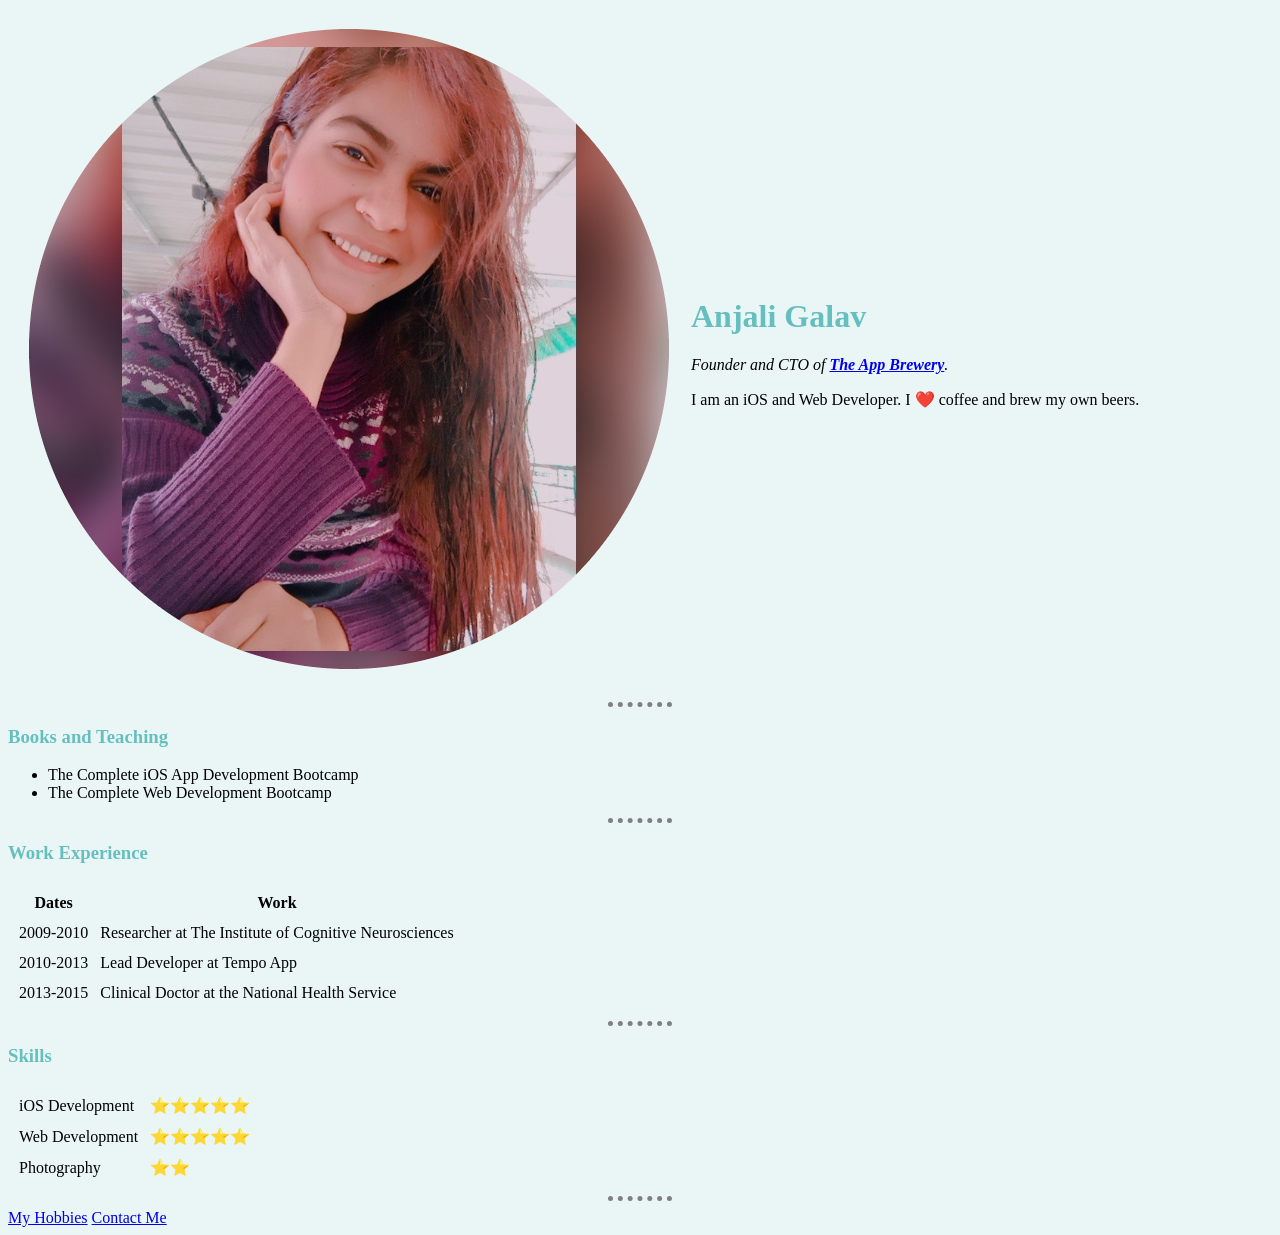
<file: index.html>
<!DOCTYPE html>
<html>
  <head>
    <meta charset="utf-8">
    <title>Anjali's Personal Site</title>
    <link rel="stylesheet" href="css/styles.css">
  </head>

  <body>
    <table cellspacing="20">
      <tr>
        <td><img src="images/anjali photo.png" alt=""></td>
        <td><h1>Anjali Galav</h1>
        <p><em>Founder and CTO of <strong><a href="https://www.appbrewery.co/">The App Brewery</a></strong>.</em></p>
        <p>I am an iOS and Web Developer. I ❤️ coffee and brew my own beers.</p></td>
      </tr>
    </table>
    <hr>
    <h3>Books and Teaching</h3>
    <ul>
      <li>The Complete iOS App Development Bootcamp</li>
      <li>The Complete Web Development Bootcamp</li>
    </ul>
    <hr>
    <h3>Work Experience</h3>
    <table cellspacing="10">
      <thead>
        <tr>
          <th>Dates</th>
          <th>Work</th>
        </tr>
      </thead>
      <tbody>
        <tr>
          <td>2009-2010</td>
          <td>Researcher at The Institute of Cognitive Neurosciences</td>
        </tr>
        <tr>
          <td>2010-2013</td>
          <td>Lead Developer at Tempo App</td>
        </tr>
        <tr>
          <td>2013-2015</td>
          <td>Clinical Doctor at the National Health Service</td>
        </tr>
      </tbody>
    </table>
    <hr>
    <h3>Skills</h3>
    <table cellspacing="10">
      <tr>
        <td>iOS Development</td>
        <td>⭐️⭐️⭐️⭐️⭐️</td>
      </tr>
      <tr>
        <td>Web Development</td>
        <td>⭐️⭐️⭐️⭐️⭐️</td>
      </tr>
      <tr>
        <td>Photography</td>
        <td>⭐️⭐️</td>
      </tr>
    </table>
    <hr>
    <a href="hobbies.html">My Hobbies</a>
    <a href="contact-me.html">Contact Me</a>
  </body>
</html>
</file>
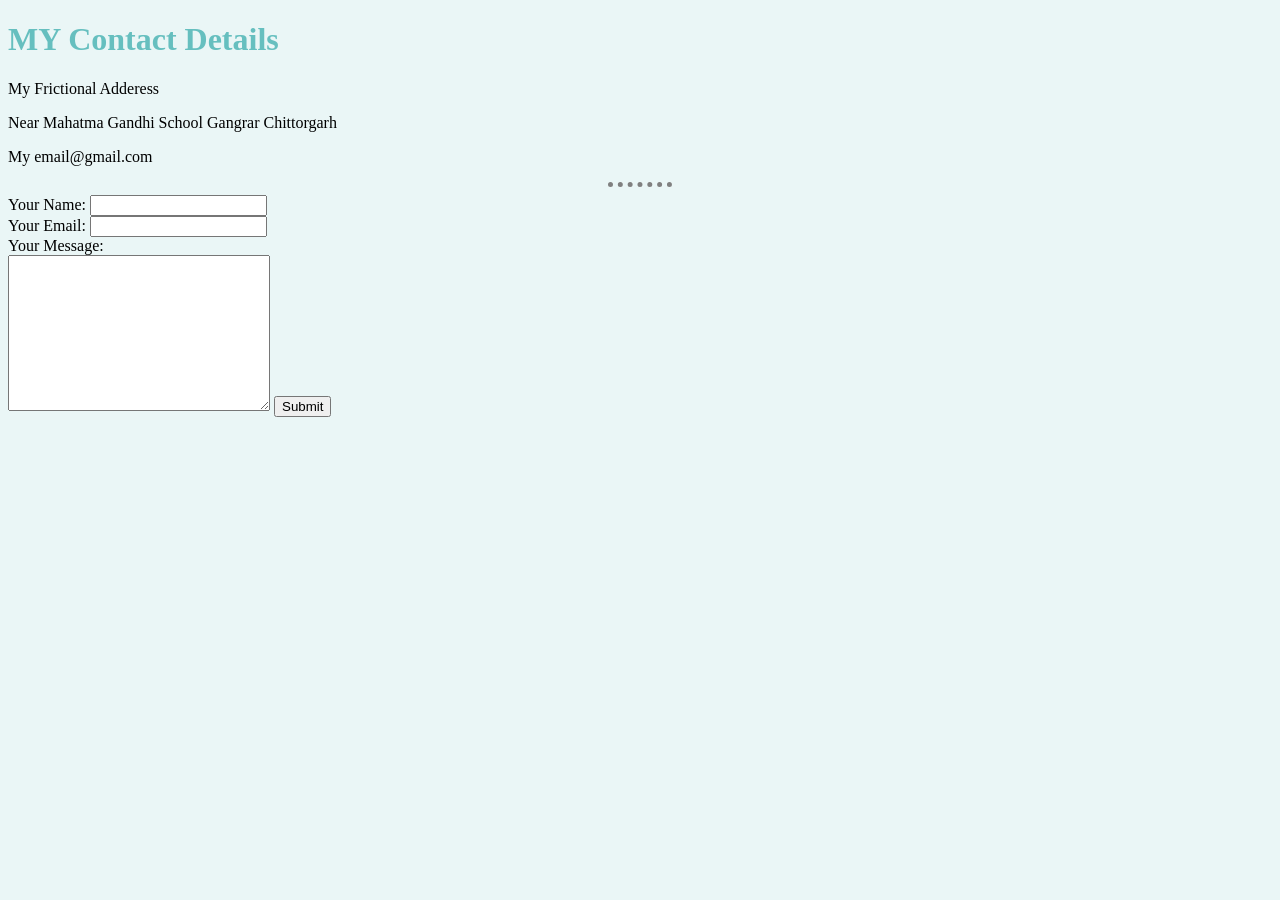
<file: contact.html>
<!DOCTYPE html>
<html lang="en" dir="ltr">
  <head>
    <meta charset="utf-8">
    <title>Contact Me</title>
    <link rel="stylesheet" href="css/styles.css">
  </head>
  <body>
    <h1>MY Contact Details</h1>
    <p>My Frictional Adderess</p>
    <p>Near Mahatma Gandhi School Gangrar Chittorgarh</p>
    <p>My email@gmail.com</p>
<hr>
    <form action="mailto:anjaligalav294@gmail.com" method="post" enctype="text/plain">
      <label>Your Name:</label>
      <input type="text" name="Your Name" value=""><br>
      <label>Your Email:</label>
      <input type="email" name="YourEmail" value=""><br>
      <label>Your Message:</label><br>
      <textarea name="YourMessage" rows="10" cols="30"></textarea>
      <input type="submit" name="">
    </form>
  </body>
</html>
</file>
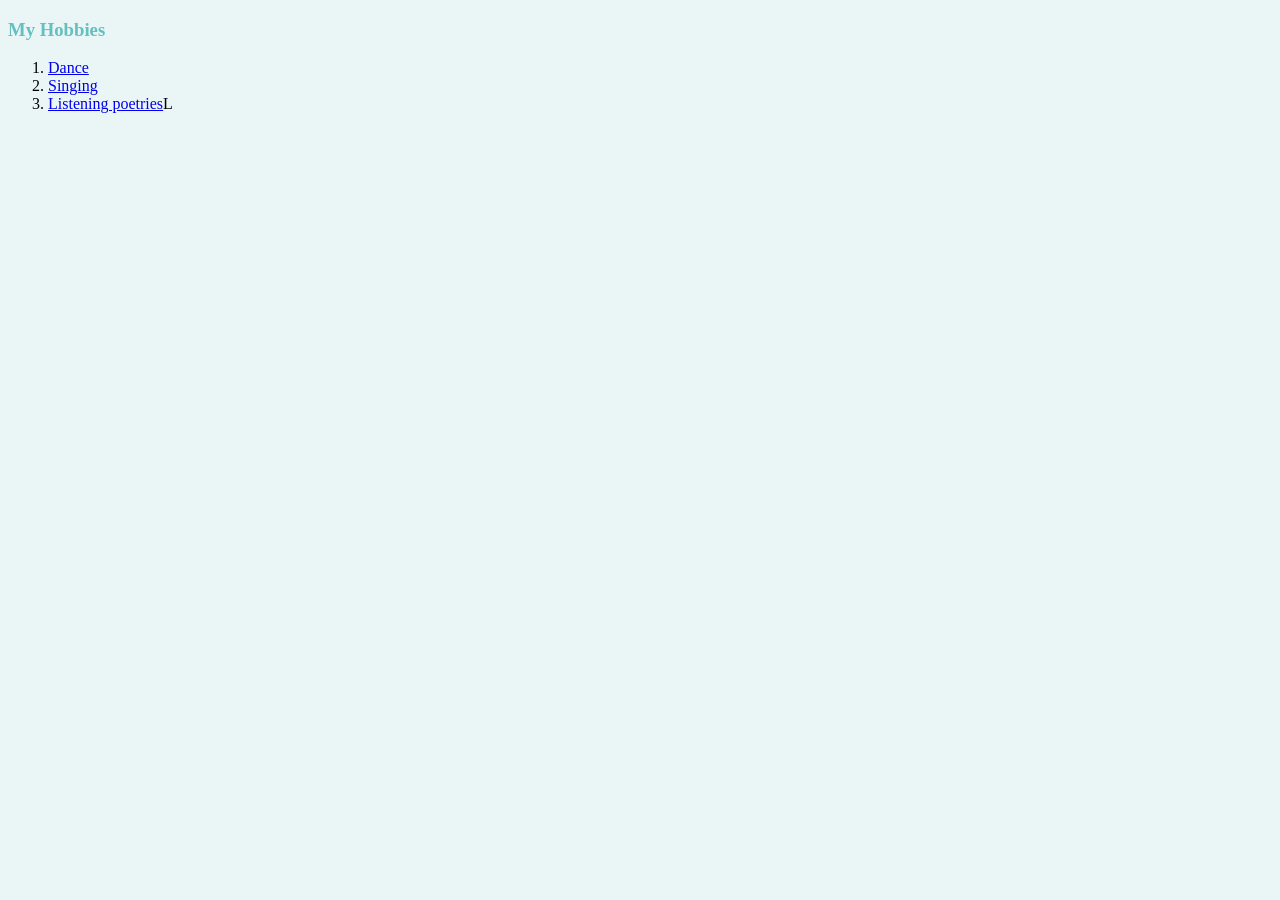
<file: hobbies.html>
<!DOCTYPE html>
<html lang="en" dir="ltr">
  <head>
    <meta charset="utf-8">
    <title>My Hobbies</title>
    <link rel="stylesheet" href="css/styles.css">
  </head>
  <body>
    <h3><strong>My Hobbies</strong></h3>
  <ol>
    <li><a href="https://www.youtube.com/shorts/-DVWycz1idE">Dance</a></li>
  <li><a href="https://www.youtube.com/watch?v=aOliIfyH6vI">Singing</a></li>
  <li><a href="https://www.youtube.com/shorts/Zd5bGE4o45g">Listening poetries</a>L</li>
  </ol>

  </body>
</html>
</file>
<file: css/styles.css>
body{
 background-color: #EAF6F6;
}

hr{
 border-style: none;
 border-top-style: dotted;
 border-color: grey;
 border-width: 5px;
 width: 5%;
}

h1{
  color: #66BFBF;
}

h2{
  color: #66BFBF;
}

h3{
  color: #66BFBF;
}
</file>
